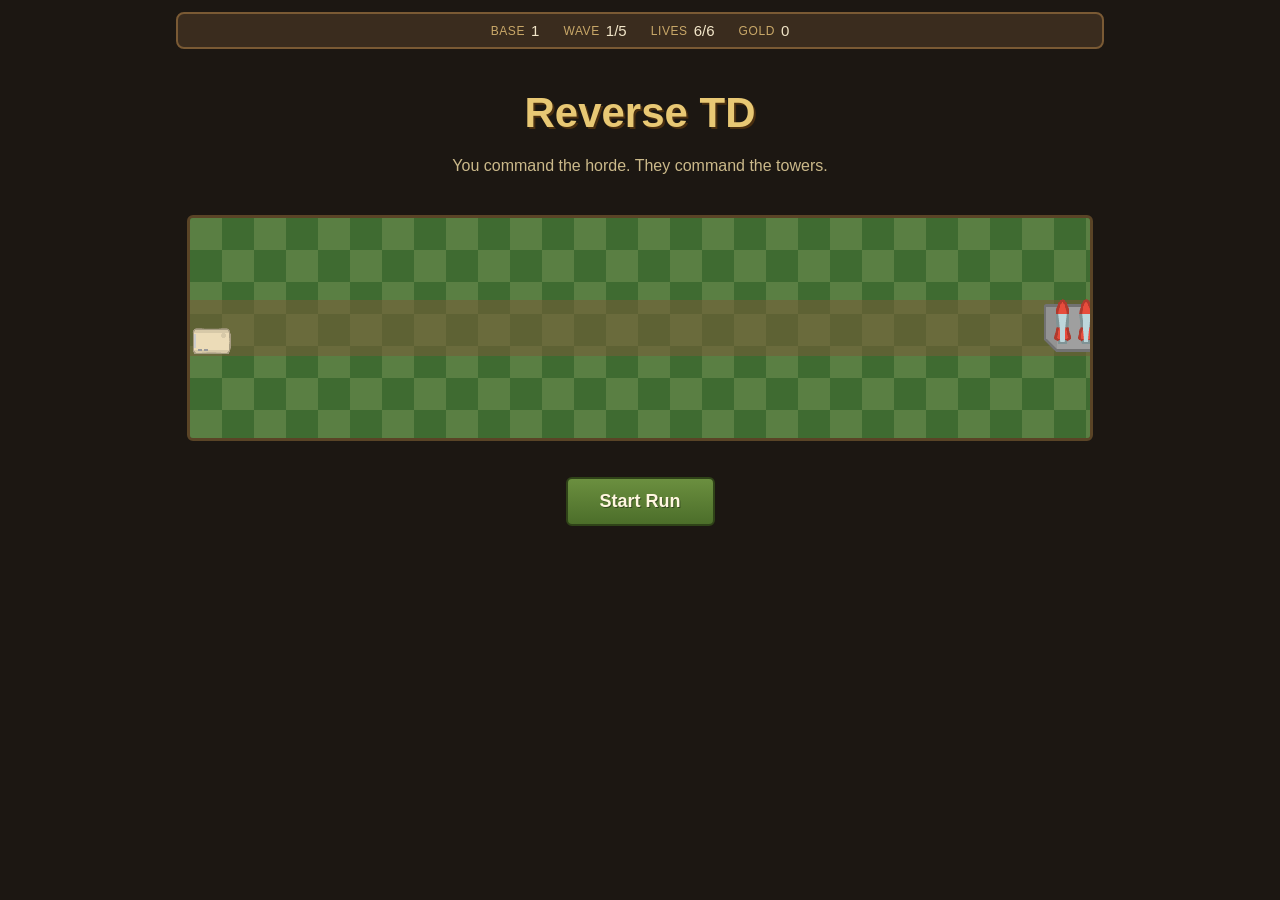
<file: index.html>
<!DOCTYPE html>
<html lang="en">
<head>
<meta charset="UTF-8">
<meta name="viewport" content="width=device-width, initial-scale=1.0">
<title>Reverse TD</title>
<link rel="stylesheet" href="css/style.css">
</head>
<body>
<div id="app">

  <header id="hud-bar">
    <div class="hud-item"><span class="hud-label">Base</span><span id="hud-base">1</span></div>
    <div class="hud-item"><span class="hud-label">Wave</span><span id="hud-wave">-</span></div>
    <div class="hud-item"><span class="hud-label">Lives</span><span id="hud-lives">-</span></div>
    <div class="hud-item"><span class="hud-label">Gold</span><span id="hud-gold">0</span></div>
  </header>

  <main id="screen-root">

    <section id="screen-menu" class="screen">
      <h1>Reverse TD</h1>
      <p class="tagline">You command the horde. They command the towers.</p>
      <canvas id="menu-canvas" class="pixel-canvas" width="900" height="220"></canvas>
      <button id="btn-start-run" class="btn btn-big">Start Run</button>
    </section>

    <section id="screen-planning" class="screen">
      <h2>Plan Wave <span id="planning-wave-num"></span> / 5</h2>
      <p class="hint">Choose which of your units march this wave, and drag to set the order they spawn in. Units that die are gone for good.</p>
      <div class="planning-toolbar">
        <button id="btn-select-all" class="btn btn-small">Select All</button>
        <button id="btn-select-none" class="btn btn-small">Select None</button>
      </div>
      <div id="roster-list" class="roster-list"></div>
      <button id="btn-launch-wave" class="btn btn-big">Launch Wave</button>
    </section>

    <section id="screen-battle" class="screen">
      <div class="battle-toolbar">
        <span id="battle-status">Wave in progress...</span>
        <div class="speed-controls">
          <button class="btn btn-tiny speed-btn" data-speed="1">1x</button>
          <button class="btn btn-tiny speed-btn" data-speed="2">2x</button>
          <button class="btn btn-tiny speed-btn" data-speed="4">4x</button>
        </div>
      </div>
      <canvas id="battle-canvas" class="pixel-canvas" width="900" height="440"></canvas>
      <button id="btn-continue-wave" class="btn btn-big hidden">Continue</button>
    </section>

    <section id="screen-shop" class="screen">
      <h2 id="shop-title">Base Cleared!</h2>
      <p class="hint">Spend gold on permanent mod cards and recruit new units for your roster.</p>
      <h3 class="shop-subheading">Your Roster</h3>
      <div id="shop-roster" class="shop-roster"></div>
      <div id="active-trinkets" class="active-trinkets"></div>
      <h3 class="shop-subheading">Recruit Units</h3>
      <div id="shop-units" class="shop-cards"></div>
      <h3 class="shop-subheading">Trinkets <span class="shop-subheading-note">(unique - one of each per run)</span></h3>
      <div id="shop-trinkets" class="shop-cards"></div>
      <h3 class="shop-subheading">Mod Shop <span class="shop-subheading-note">(1 of each per visit)</span></h3>
      <label class="auto-buy-toggle"><input type="checkbox" id="auto-buy-roster-mods"> Auto-buy affordable roster-wide mods every base</label>
      <div id="shop-cards" class="shop-cards"></div>
      <button id="btn-continue-shop" class="btn btn-big">Continue to Next Base</button>
    </section>

    <section id="screen-gameover" class="screen">
      <h2 id="gameover-title">Game Over</h2>
      <p id="gameover-reason" class="hint"></p>
      <div id="gameover-stats" class="gameover-stats"></div>
      <button id="btn-restart" class="btn btn-big">Play Again</button>
    </section>

  </main>
</div>

<div id="mod-target-modal" class="modal hidden">
  <div class="modal-box">
    <h3>Apply <span id="mod-target-name"></span> to which unit?</h3>
    <div id="mod-target-list" class="mod-target-list"></div>
    <button id="btn-cancel-mod-target" class="btn btn-small">Cancel</button>
  </div>
</div>

<div id="rename-modal" class="modal hidden">
  <div class="modal-box">
    <h3>Rename Unit</h3>
    <input type="text" id="rename-input" class="rename-input" maxlength="20" placeholder="Enter a name">
    <div class="rename-actions">
      <button id="btn-save-rename" class="btn btn-small">Save</button>
      <button id="btn-clear-rename" class="btn btn-small btn-red">Reset</button>
      <button id="btn-cancel-rename" class="btn btn-small">Cancel</button>
    </div>
  </div>
</div>

<script type="module" src="src/main.js"></script>
</body>
</html>
</file>
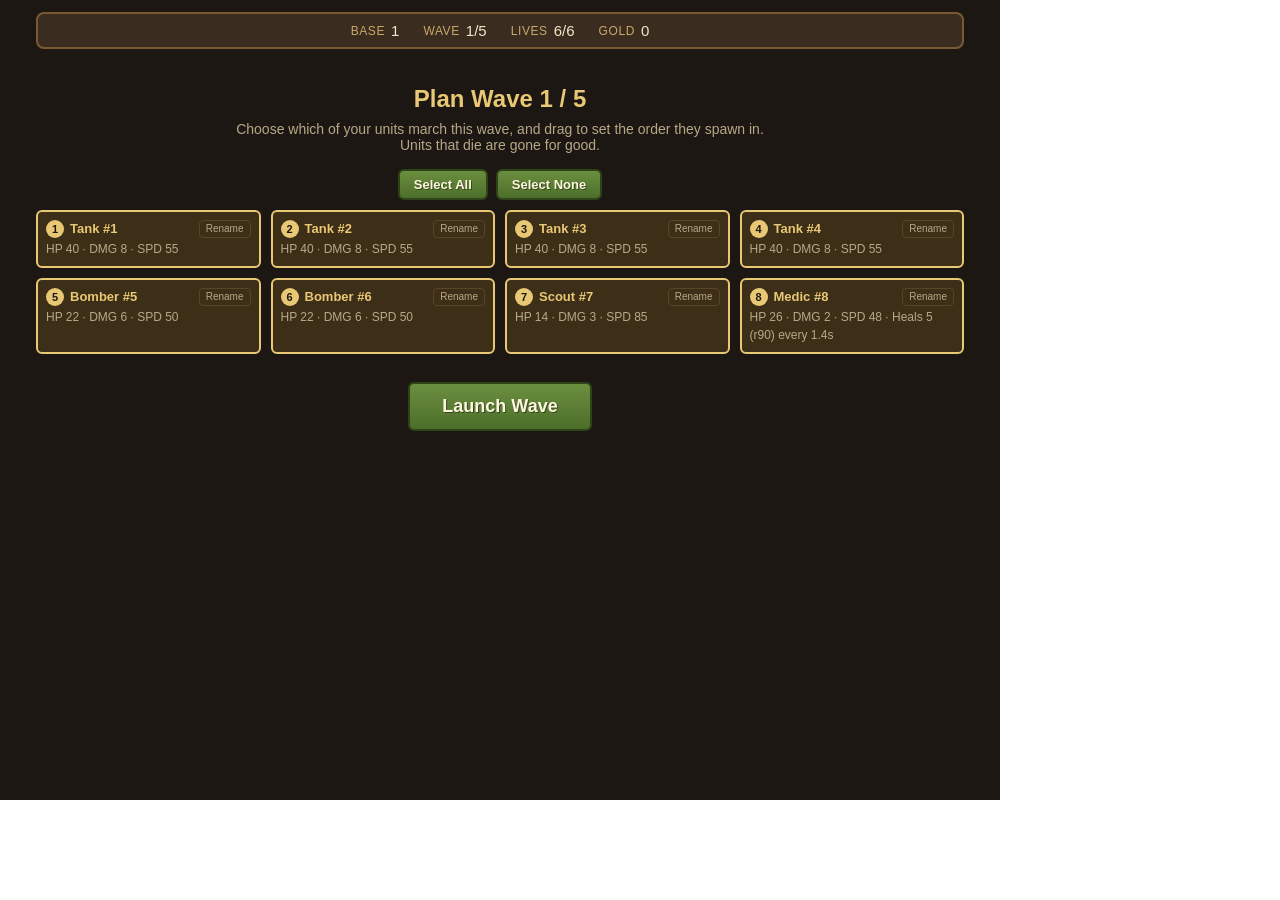
<file: tools/planning-shot.html>
<!DOCTYPE html>
<html><head><meta charset="UTF-8"><title>PlanningShot</title></head>
<body style="margin:0;">
<iframe id="frame" src="/index.html" style="width:1000px;height:800px;border:0;"></iframe>
<script>
function q(sel) { return document.getElementById('frame').contentDocument.querySelector(sel); }
function click(sel) { q(sel).dispatchEvent(new MouseEvent('click', { bubbles: true })); }
function sleep(ms) { return new Promise((r) => setTimeout(r, ms)); }
async function waitFor(fn, timeoutMs) {
  const start = Date.now();
  while (Date.now() - start < timeoutMs) {
    if (fn()) return;
    await sleep(30);
  }
}
document.getElementById('frame').addEventListener('load', async () => {
  await waitFor(() => q('#btn-start-run') && !q('#btn-start-run').disabled, 10000);
  click('#btn-start-run');
  await waitFor(() => q('#screen-planning').classList.contains('active'), 3000);
  document.title = 'READY';
});
</script>
</body></html>
</file>
<file: css/style.css>
* { box-sizing: border-box; }

html, body {
  margin: 0;
  padding: 0;
  background: #1c1712;
  color: #f2e6c9;
  font-family: 'Trebuchet MS', 'Segoe UI', sans-serif;
}

img, canvas {
  image-rendering: pixelated;
  image-rendering: -moz-crisp-edges;
}

#app {
  max-width: 960px;
  margin: 0 auto;
  padding: 12px 16px 32px;
}

#hud-bar {
  display: flex;
  gap: 24px;
  justify-content: center;
  background: #3a2c1e;
  border: 2px solid #7a5a34;
  border-radius: 8px;
  padding: 8px 16px;
  margin-bottom: 16px;
}

.hud-item {
  display: flex;
  gap: 6px;
  font-size: 15px;
}

.hud-label {
  color: #c9a869;
  text-transform: uppercase;
  font-size: 12px;
  letter-spacing: 0.05em;
  align-self: center;
}

.screen {
  display: none;
  flex-direction: column;
  align-items: center;
  text-align: center;
}

.screen.active {
  display: flex;
}

h1 {
  font-size: 42px;
  margin: 24px 0 4px;
  color: #e8c874;
  text-shadow: 2px 2px 0 #4a2f10;
}

h2 {
  color: #e8c874;
  margin-bottom: 4px;
}

.tagline {
  color: #cbb98a;
  margin-bottom: 32px;
}

.hint {
  color: #b8a888;
  font-size: 14px;
  max-width: 560px;
  margin: 4px 0 16px;
}

.btn {
  font-family: inherit;
  font-weight: bold;
  color: #fff6e0;
  background: linear-gradient(180deg, #6b8f3f 0%, #4c6e2a 100%);
  border: 2px solid #2f4318;
  border-radius: 6px;
  padding: 10px 20px;
  cursor: pointer;
  text-shadow: 1px 1px 0 rgba(0,0,0,0.4);
  transition: transform 0.05s ease, filter 0.15s ease;
}

.btn:hover:not(:disabled) { filter: brightness(1.15); }
.btn:active:not(:disabled) { transform: translateY(1px); }
.btn:disabled { opacity: 0.4; cursor: not-allowed; }

.btn-big { font-size: 18px; padding: 12px 32px; margin-top: 16px; }
.btn-small { font-size: 13px; padding: 6px 14px; }
.btn-tiny { font-size: 12px; padding: 4px 10px; }

.btn-red {
  background: linear-gradient(180deg, #b0523f 0%, #7d3423 100%);
  border-color: #4a1d12;
}

.planning-toolbar { display: flex; gap: 8px; margin-bottom: 10px; }

.roster-list {
  display: grid;
  grid-template-columns: repeat(auto-fill, minmax(180px, 1fr));
  gap: 10px;
  width: 100%;
  margin-bottom: 12px;
}

.roster-card {
  background: #2c2114;
  border: 2px solid #5a4426;
  border-radius: 6px;
  padding: 8px;
  text-align: left;
  cursor: pointer;
  font-size: 13px;
  user-select: none;
}

.roster-card.selected {
  border-color: #e8c874;
  background: #3d2e18;
}

.roster-card.selected {
  cursor: grab;
}

.roster-card.dragging {
  opacity: 0.4;
}

.roster-card.drag-over {
  border-color: #7fd8e8;
  box-shadow: 0 0 0 2px rgba(127, 216, 232, 0.4) inset;
}

.rc-header { display: flex; align-items: center; gap: 6px; margin-bottom: 2px; }
.roster-card .rc-name { font-weight: bold; color: #e8c874; }
.roster-card .rc-stats { color: #b8a888; font-size: 12px; line-height: 1.5; }
.roster-card .rc-mods { color: #8fbf6a; font-size: 11px; margin-top: 4px; }

.rc-order-badge {
  background: #e8c874;
  color: #1c1712;
  font-weight: bold;
  font-size: 11px;
  border-radius: 50%;
  width: 18px;
  height: 18px;
  min-width: 18px;
  display: flex;
  align-items: center;
  justify-content: center;
}

.auto-buy-toggle {
  display: flex;
  align-items: center;
  gap: 6px;
  font-size: 13px;
  color: #cbb98a;
  margin-bottom: 10px;
  cursor: pointer;
  user-select: none;
}

.rc-rename-btn {
  margin-left: auto;
  background: none;
  border: 1px solid #5a4426;
  color: #b8a888;
  border-radius: 4px;
  font-size: 10px;
  line-height: 1;
  cursor: pointer;
  padding: 3px 6px;
}

.rc-rename-btn:hover { background: #3d2e18; color: #e8c874; }

.rename-input {
  width: 100%;
  box-sizing: border-box;
  margin: 12px 0;
  padding: 8px 10px;
  background: #1c1712;
  border: 2px solid #5a4426;
  border-radius: 6px;
  color: #f2e6c9;
  font-size: 14px;
  font-family: inherit;
}

.rename-input:focus {
  outline: none;
  border-color: #e8c874;
}

.rename-actions {
  display: flex;
  gap: 8px;
  justify-content: flex-end;
}

.battle-toolbar {
  display: flex;
  justify-content: space-between;
  align-items: center;
  width: 900px;
  max-width: 100%;
  margin-bottom: 6px;
}

.speed-controls { display: flex; gap: 4px; }
.speed-btn.active { filter: brightness(1.3); outline: 2px solid #e8c874; }

.pixel-canvas {
  background: #3f6b31;
  border: 3px solid #5a4426;
  border-radius: 6px;
  max-width: 100%;
}

#menu-canvas {
  margin: 8px 0 20px;
}

.hidden { display: none !important; }

.shop-subheading {
  color: #e8c874;
  margin: 10px 0 6px;
  font-size: 16px;
  align-self: flex-start;
}

.shop-subheading-note {
  color: #8a7a58;
  font-size: 12px;
  font-weight: normal;
}

.shop-roster {
  display: grid;
  grid-template-columns: repeat(auto-fill, minmax(190px, 1fr));
  gap: 10px;
  width: 100%;
  margin-bottom: 8px;
}

.shop-unit-card {
  background: #241b10;
  border: 2px solid #5a4426;
  border-radius: 6px;
  padding: 8px 10px;
  text-align: left;
}

.shop-unit-card .su-name {
  font-weight: bold;
  color: #e8c874;
  display: block;
  margin-bottom: 5px;
  font-size: 13px;
}

.shop-unit-card .su-stats {
  display: grid;
  grid-template-columns: 1fr 1fr;
  gap: 3px 8px;
  font-size: 12px;
  color: #d8c9a3;
}

.shop-unit-card .su-stats .stat-label {
  color: #8a7a58;
  margin-right: 3px;
}

.shop-unit-card .su-heal {
  margin-top: 4px;
  font-size: 11px;
  color: #7ad678;
}

.shop-unit-card .su-mods {
  margin-top: 6px;
  padding-top: 6px;
  border-top: 1px solid #4a3a22;
  font-size: 11px;
  color: #8fbf6a;
}

.shop-cards {
  display: grid;
  grid-template-columns: repeat(auto-fill, minmax(200px, 1fr));
  gap: 12px;
  width: 100%;
  margin-bottom: 16px;
}

.shop-card {
  background: #2c2114;
  border: 2px solid #5a4426;
  border-radius: 6px;
  padding: 10px;
  text-align: left;
}

.shop-card .sc-name { font-weight: bold; color: #e8c874; }
.shop-card .sc-desc { font-size: 12px; color: #cbb98a; margin: 6px 0; min-height: 32px; }
.shop-card .sc-scope { font-size: 11px; color: #7fa8d9; }
.shop-card .sc-cost { font-size: 13px; color: #e8c874; margin: 6px 0; }
.shop-card .sc-premods { color: #8fbf6a; margin-top: 4px; }

.trinket-card {
  border-color: #e8c874;
  box-shadow: 0 0 8px rgba(232, 200, 116, 0.25);
}

.trinket-card .sc-name { color: #f2d99a; }

.active-trinkets {
  display: flex;
  flex-wrap: wrap;
  gap: 8px;
  width: 100%;
  margin-bottom: 4px;
}

.active-trinkets:empty { display: none; }

.trinket-chip {
  background: #2c2114;
  border: 1px solid #e8c874;
  border-radius: 14px;
  padding: 4px 12px;
  font-size: 11px;
  color: #f2d99a;
}

.tier-badge {
  display: inline-block;
  padding: 1px 7px;
  border-radius: 10px;
  font-size: 10px;
  font-weight: bold;
  color: #1c1712;
  vertical-align: middle;
  margin-left: 4px;
}

.score { font-size: 20px; color: #e8c874; }

.gameover-stats {
  display: grid;
  grid-template-columns: repeat(auto-fit, minmax(160px, 1fr));
  gap: 10px;
  width: 100%;
  max-width: 600px;
  margin: 12px 0 8px;
}

.gameover-stat {
  background: #2c2114;
  border: 2px solid #5a4426;
  border-radius: 6px;
  padding: 10px;
}

.gameover-stat .gs-value {
  font-size: 22px;
  font-weight: bold;
  color: #e8c874;
  display: block;
}

.gameover-stat .gs-label {
  font-size: 12px;
  color: #b8a888;
  text-transform: uppercase;
  letter-spacing: 0.03em;
}

.modal {
  position: fixed;
  inset: 0;
  background: rgba(0,0,0,0.6);
  display: flex;
  align-items: center;
  justify-content: center;
}

.modal-box {
  background: #2c2114;
  border: 2px solid #7a5a34;
  border-radius: 8px;
  padding: 20px;
  max-width: 420px;
  width: 90%;
}

.mod-target-list {
  display: flex;
  flex-direction: column;
  gap: 6px;
  margin: 12px 0;
  max-height: 300px;
  overflow-y: auto;
}

.mod-target-list button {
  text-align: left;
}
</file>
